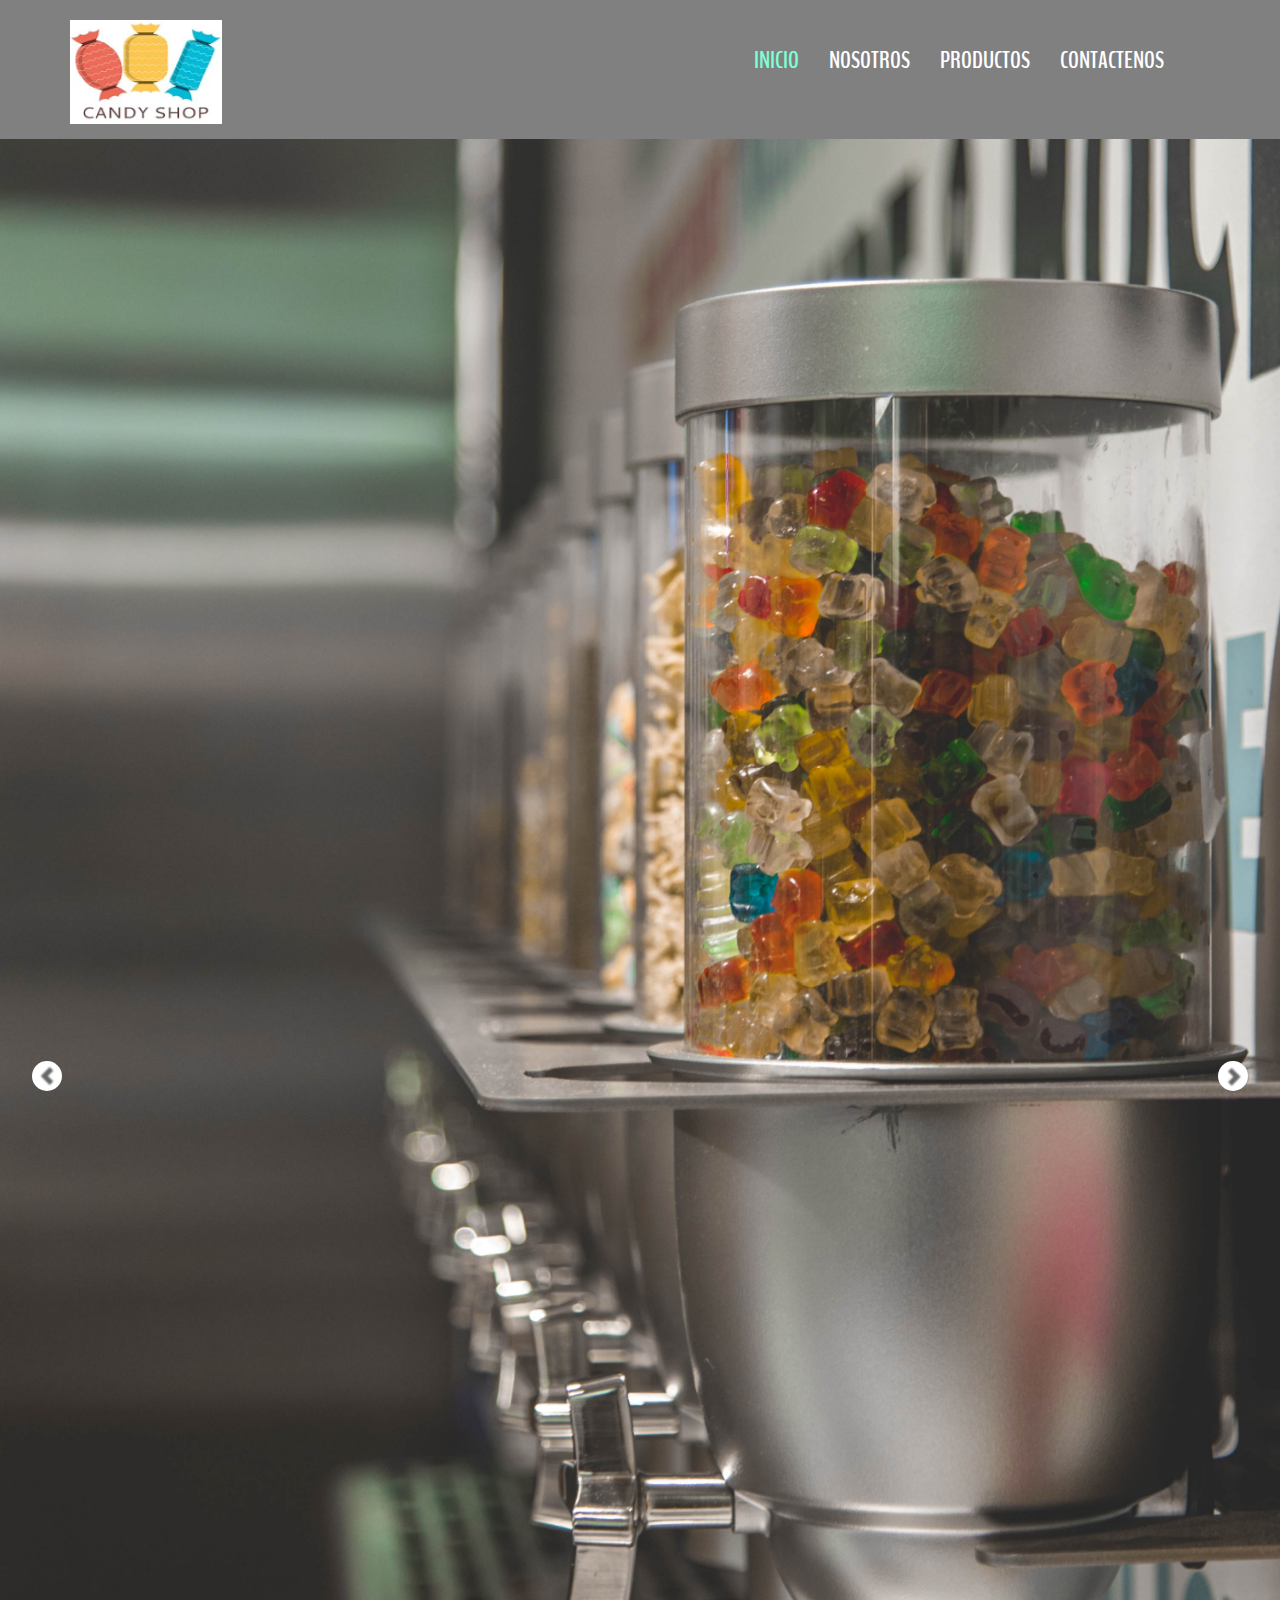
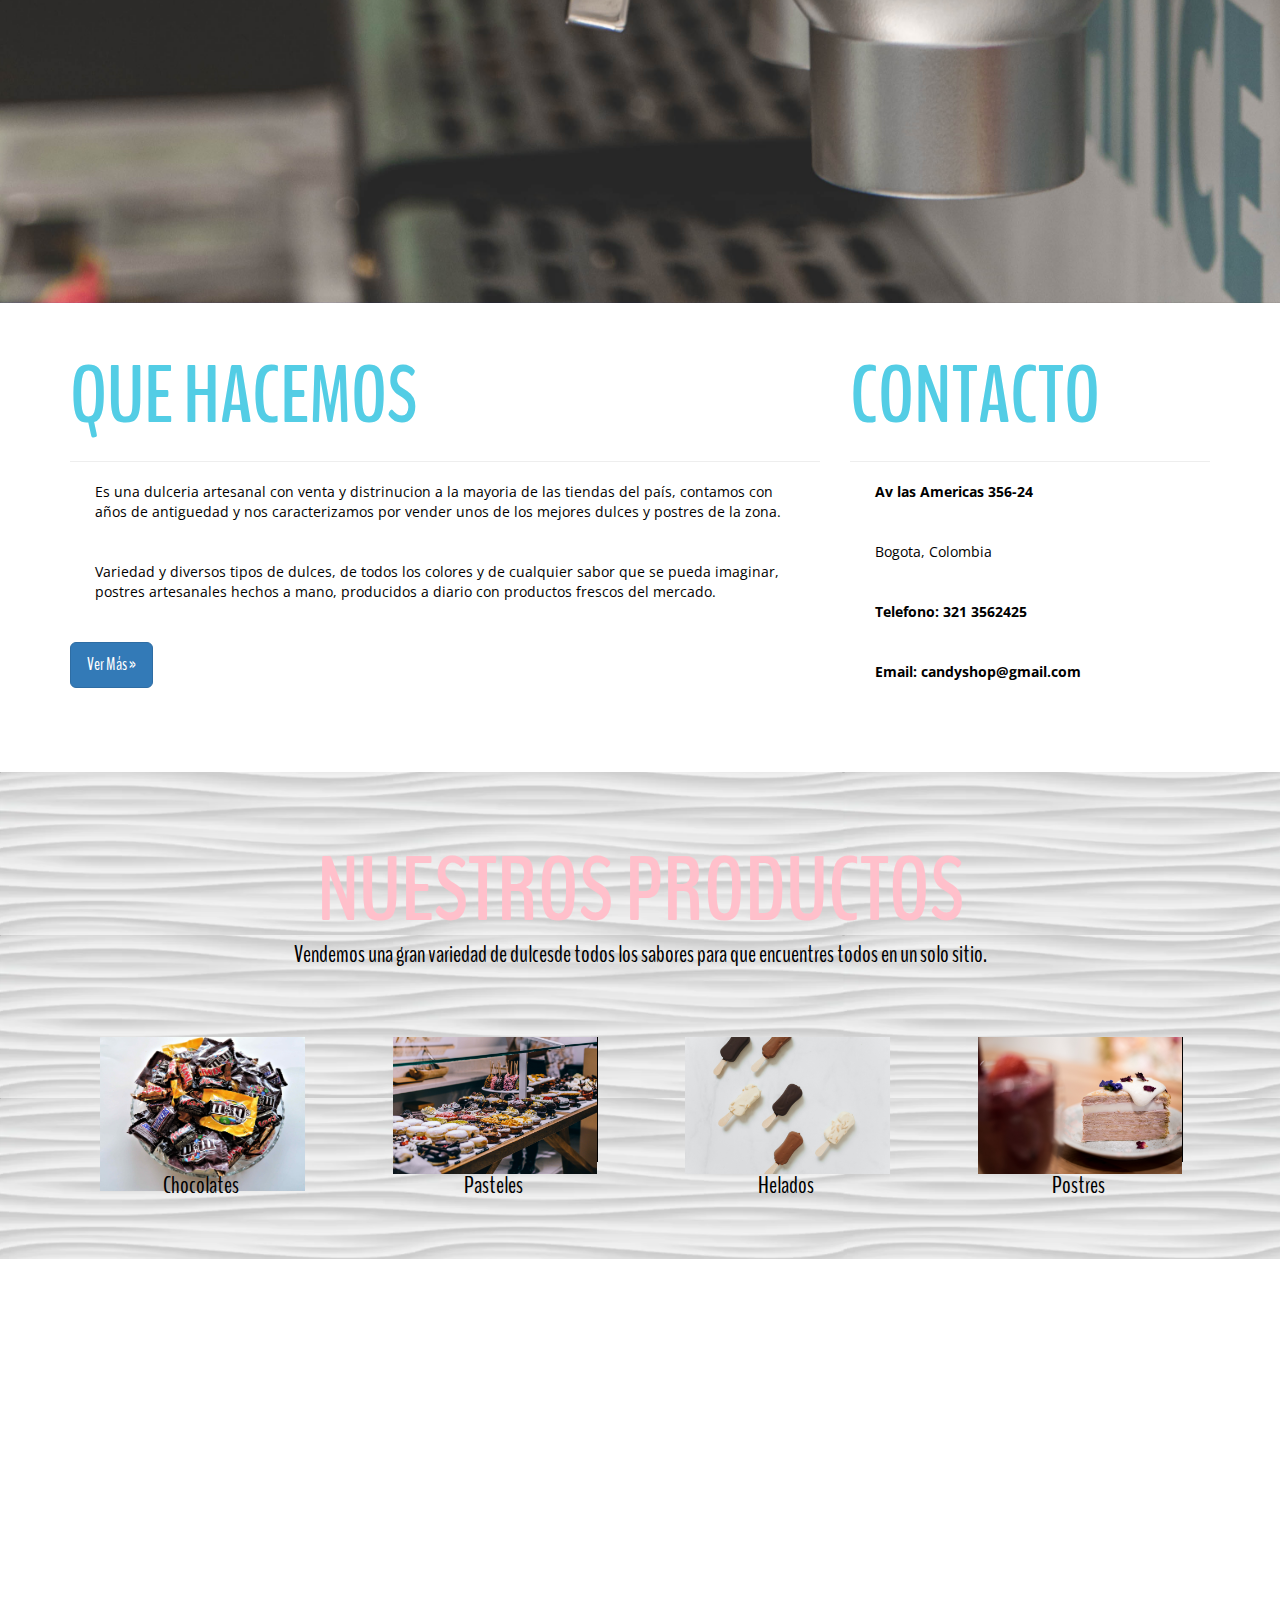
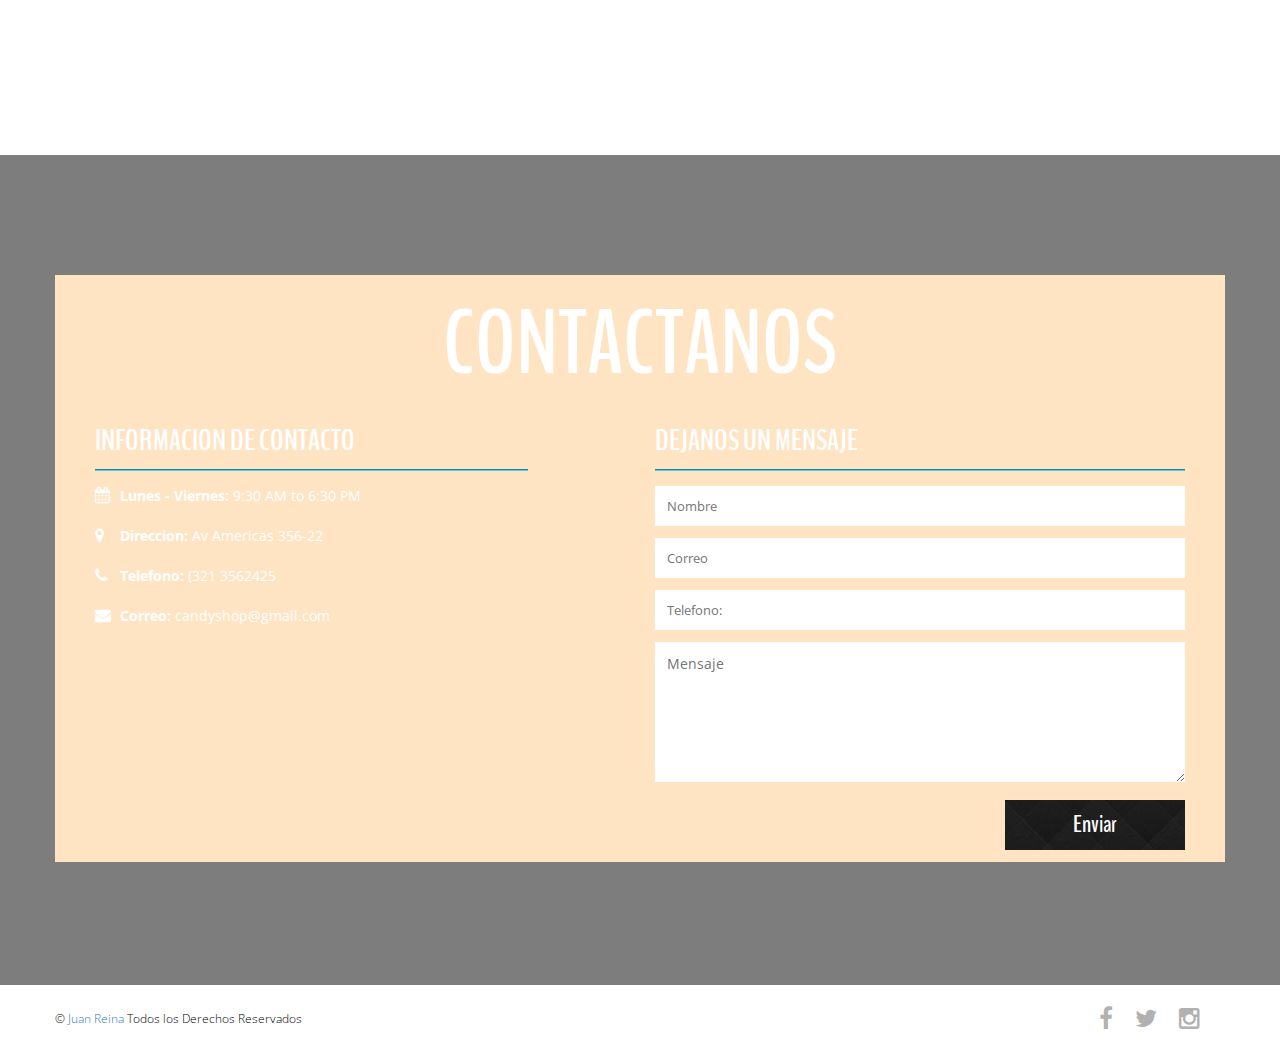
<file: index.html>
<!DOCTYPE html>
<html lang="en">
<head>
	<meta charset="UTF-8">
	<title>Candy Shop</title>
	<link rel="stylesheet" href="css/font-awesome.min.css">
	<link rel="stylesheet" href="css/bootstrap.min.css">
	<link rel="stylesheet" href="css/style.css">
	<link href='http://fonts.googleapis.com/css?family=Open+Sans:600italic,400,800,700,300' rel='stylesheet' type='text/css'>
	<link href='http://fonts.googleapis.com/css?family=BenchNine:300,400,700' rel='stylesheet' type='text/css'>
</head>
<body>
	
	<header class="top-header">
		<div class="container">
			<div class="row">
				<div class="col-xs-5 header-logo">
					<br>
					<a href="index.html"><img src="img/logo nuevo.png" alt="" class="img-responsive logo"></a>
				</div>

				<div class="col-md-7">
					<nav class="navbar navbar-default">
					  <div class="container-fluid nav-bar">
					   
					    <div class="navbar-header">
					      <button type="button" class="navbar-toggle collapsed" data-toggle="collapse" data-target="#bs-example-navbar-collapse-1">
					        <span class="sr-only">Toggle navigation</span>
					        <span class="icon-bar"></span>
					        <span class="icon-bar"></span>
					        <span class="icon-bar"></span>
					      </button>
					    </div>

					    
					    <div class="collapse navbar-collapse" id="bs-example-navbar-collapse-1">
					      
					      <ul class="nav navbar-nav navbar-right">
					        <li><a class="menu active" href="#home" >INICIO</a></li>
					        <li><a class="menu" href="nosotros.html">NOSOTROS</a></li>
					        <li><a class="menu" href="productos.html">PRODUCTOS </a></li>
					        <li><a class="menu" href="contacto.html"> CONTACTENOS</a></li>
					      </ul>
					    </div>
					  </div>
					</nav>
				</div>
			</div>
		</div>
	</header> 

	<section class="slider" id="home">
		<div class="container-fluid">
			<div class="row">

			    <div id="carouselHacked" class="carousel slide carousel-fade" data-ride="carousel">
					<div class="header-backup"></div>
			        <!-- Wrapper for slides -->
			        <div class="carousel-inner" role="listbox">
			            <div class="item active">
			            	<img src="img/dulceria 1.jpg" alt="">
			                <div class="carousel-caption">
			                </div>
			            </div>
			            <div class="item">
			            	<img src="img/dulceria 2.jpg" alt="">
			                <div class="carousel-caption">
			                </div>
			            </div>
			          
			        <a class="left carousel-control" href="#carouselHacked" role="button" data-slide="prev">
			            <span class="glyphicon glyphicon-chevron-left" aria-hidden="true"></span>
			            <span class="sr-only">Previous</span>
			        </a>
			        <a class="right carousel-control" href="#carouselHacked" role="button" data-slide="next">
			            <span class="glyphicon glyphicon-chevron-right" aria-hidden="true"></span>
			            <span class="sr-only">Next</span>
			        </a>
			    </div>

			</div>
		</div>
	</section>

<section class="about">
 	<div class="container">
		<div class="row">
	      	<div class="col-md-8">
		        <h1>QUE HACEMOS</h1>
		        <hr>
		        <p>Es una dulceria artesanal con venta y distrinucion a la mayoria de las tiendas del país, contamos con años de antiguedad y nos caracterizamos por vender unos de los mejores dulces y postres de la zona.</p>
		        <p>Variedad y diversos tipos de dulces, de todos los colores y de cualquier sabor que se pueda imaginar, postres artesanales hechos a mano, producidos a diario con productos frescos del mercado.</p>
		        <a class="btn btn-primary btn-lg" href="#">Ver Más &raquo;</a>
	      	</div>
	      	<div class="col-md-4">
		        <h1>CONTACTO</h1>
		        <hr>
		        <address>
		          <p><strong>Av las Americas 356-24</strong></p>		          
		          <p>Bogota, Colombia</p>
		          <p><strong>Telefono: 321 3562425</strong></p>
		          <p><strong>Email: candyshop@gmail.com</strong></p>
	        	</address>
	      	</div>
    	</div>
 	</div>
 </section>

		

<section class="service text-center">
	<div class="container">
		<div class="row">
			<h2>Nuestros Productos</h2>
			<h4>Vendemos una gran variedad de dulcesde todos los sabores para que encuentres todos en un solo sitio.</h4>

			<div class="col-md-3 col-sm-6">
				<div class="single-service">
					<div class="single-service-img">
						<div class="service-img">
							<img class="img-responsive" src="img/dulces 1.jpg" alt="">
						</div>
					</div>
					<h3>Chocolates</h3>
				</div>
			</div>

			<div class="col-md-3 col-sm-6">
				<div class="single-service">
					<div class="single-service-img">
						<div class="service-img">
							<img class="img-responsive" src="img/dulces 2.jpg" alt="">
						</div>
					</div>
					<h3>Pasteles</h3>
				</div>
			</div>

			<div class="col-md-3 col-sm-6">
				<div class="single-service">
					<div class="single-service-img">
						<div class="service-img">
							<img class="img-responsive" src="img/dulces 3.jpg" alt="">
						</div>
					</div>
					<h3>Helados</h3>
				</div>
			</div>

			<div class="col-md-3 col-sm-6">
				<div class="single-service">
					<div class="single-service-img">
						<div class="service-img">
							<img class="img-responsive" src="img/dulces 4.jpg" alt="">
						</div>
					</div>
					<h3>Postres</h3>
				</div>
			</div>
		</div>
	</div>
</section>

<section class="sec_video">	
		<div class="container">
			<div class="row">
	      		<div class="col-md-12">
					<iframe class="embed-responsive-item" width="600" height="350" src="https://www.youtube.com/embed/pnPjCbrEcoA" title="YouTube video player" frameborder="0" allow="accelerometer; autoplay; clipboard-write; encrypted-media; gyroscope; picture-in-picture" allowfullscreen></iframe>
					</div>
	            
	            </div>
	         
      		</div>
     	</div>
</section>



<section class="api-map" id="contact">
	<div class="container-fluid">
		<div class="row">
			<div class="col-md-12 map" id="map"></div>
		</div>
	</div>
</section>

<section class="contact">
	<div class="container">
		<div class="row">
				<div class="contact-caption clearfix">
					<div class="contact-heading text-center">
						<h2>Contactanos</h2>
					</div>

					<div class="col-md-5 contact-info text-left">
						<h3>Informacion de Contacto</h3>
						<div class="info-detail">
							<ul><li><i class="fa fa-calendar"></i><span>Lunes - Viernes:</span> 9:30 AM to 6:30 PM</li></ul>
							<ul><li><i class="fa fa-map-marker"></i><span>Direccion:</span> Av Americas 356-22</li></ul>
							<ul><li><i class="fa fa-phone"></i><span>Telefono:</span> (321 3562425</li></ul>
							<ul><li><i class="fa fa-envelope"></i><span>Correo:</span> candyshop@gmail.com</li></ul>
						</div>
					</div>


					<div class="col-md-6 col-md-offset-1 contact-form">
						<h3>Dejanos un Mensaje</h3>

						<form class="form">
							<input class="name" type="text" placeholder="Nombre">
							<input class="email" type="email" placeholder="Correo">
							<input class="phone" type="text" placeholder="Telefono:">
							<textarea class="message" name="message" id="message" cols="30" rows="10" placeholder="Mensaje"></textarea>
							<input class="submit-btn" type="submit" value="Enviar">
						</form>
					</div>

				</div>
		</div>
	</div>
</section>



<footer class="footer clearfix">
	<div class="container">
		<div class="row">
			<div class="col-xs-6 footer-para">
				<p>&copy; <a href="https://www.mipagina.com">Juan Reina</a> Todos los Derechos Reservados</p>
			</div>

			<div class="col-xs-6 text-right">
				<a href=""><i class="fa fa-facebook"></i></a>
				<a href=""><i class="fa fa-twitter"></i></a>
				<a href=""><i class="fa fa-instagram"></i></a>
			</div>
		</div>
	</div>
</footer>


	<script src="js/jquery-2.1.1.js"></script>
	<script src="http://maps.google.com/maps/api/js?sensor=true"></script>
	<script src="js/gmaps.js"></script>
	<script src="js/smoothscroll.js"></script>
	<script src="js/bootstrap.min.js"></script>
	<script src="js/custom.js"></script>
	
</body>
</html>
</file>
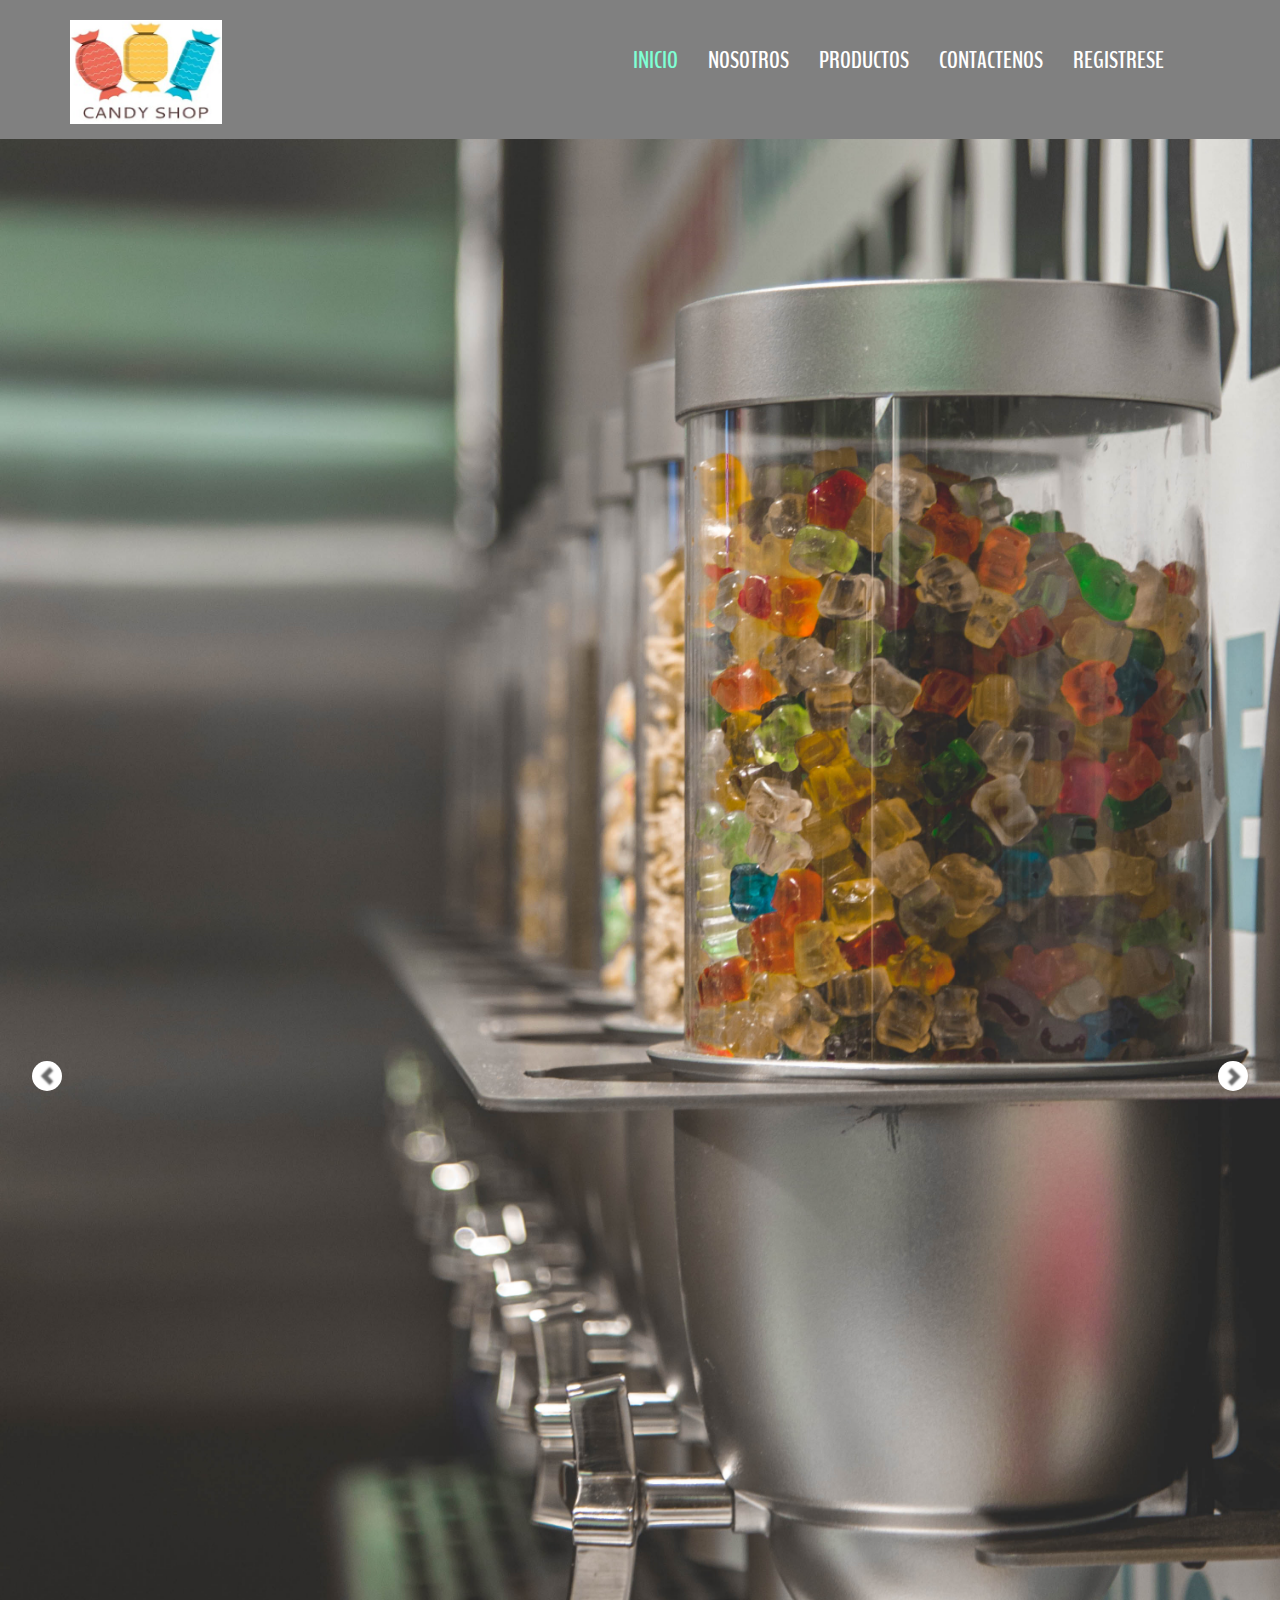
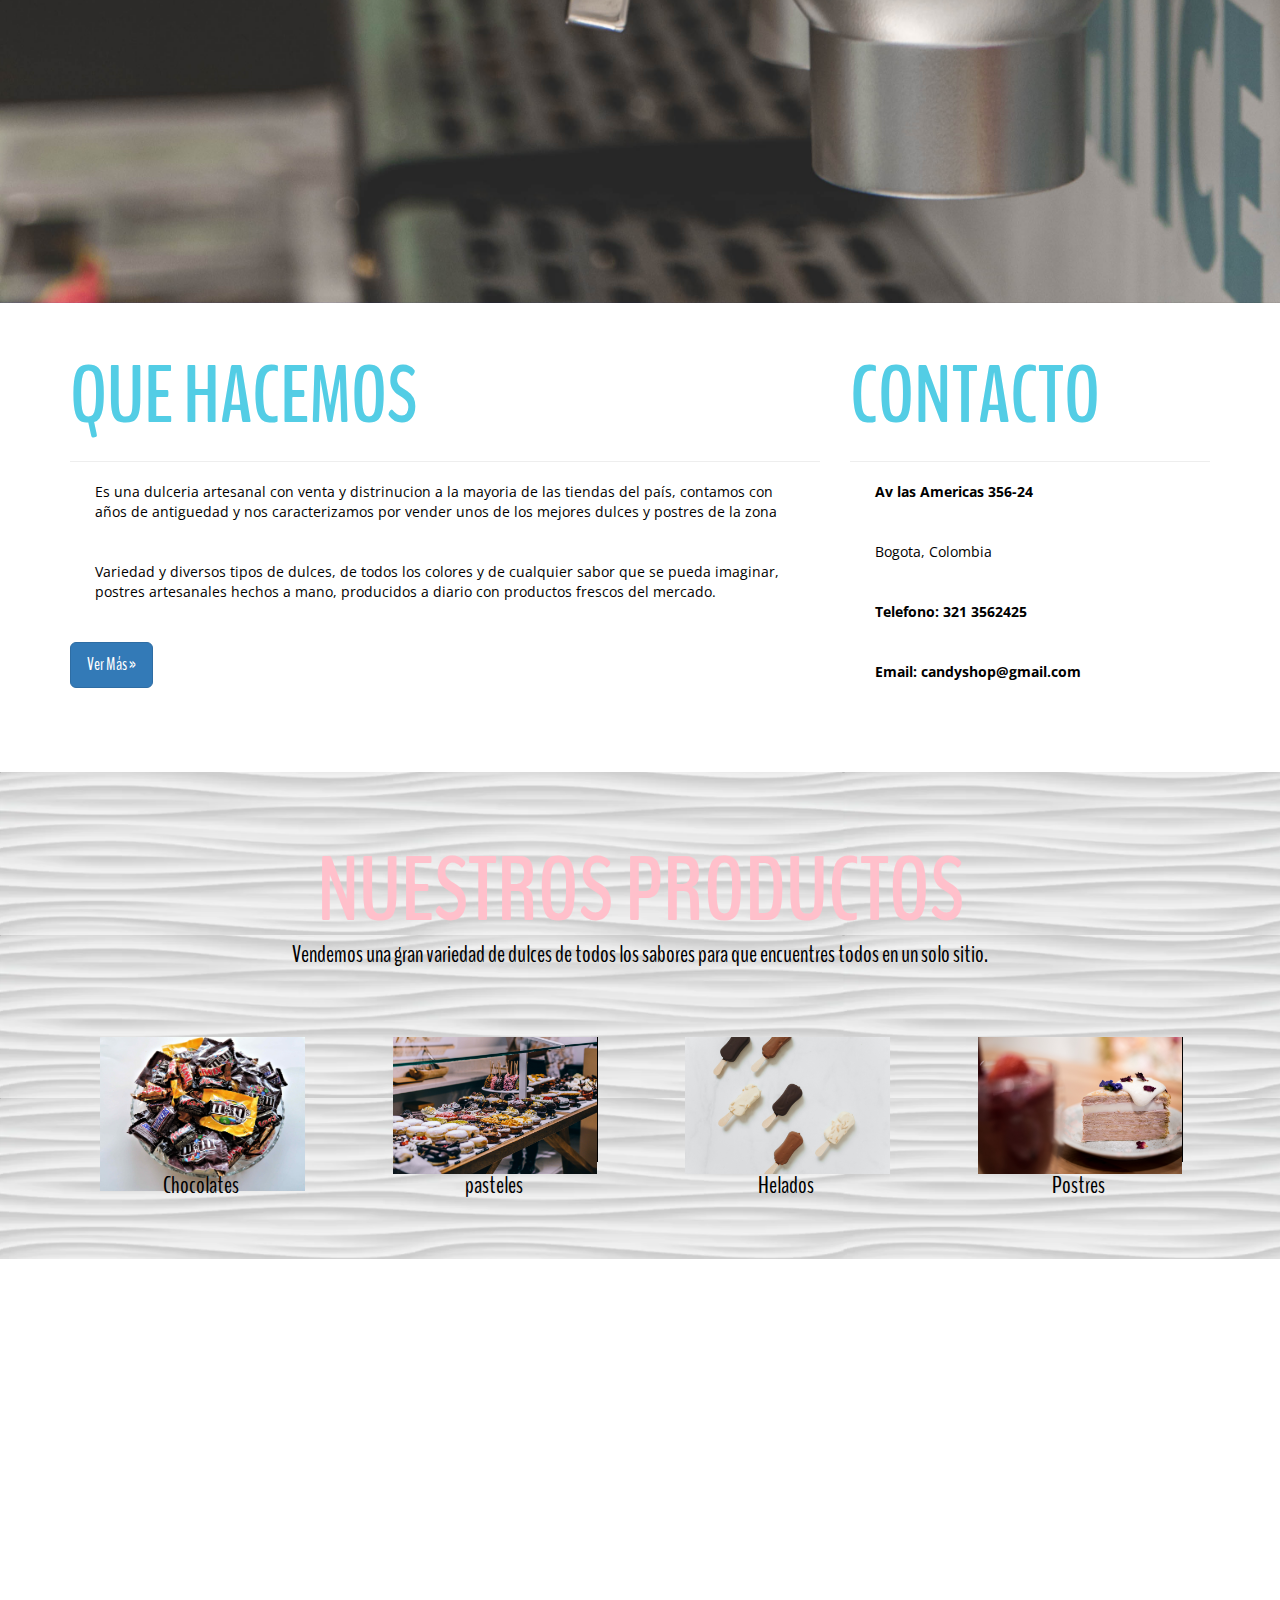
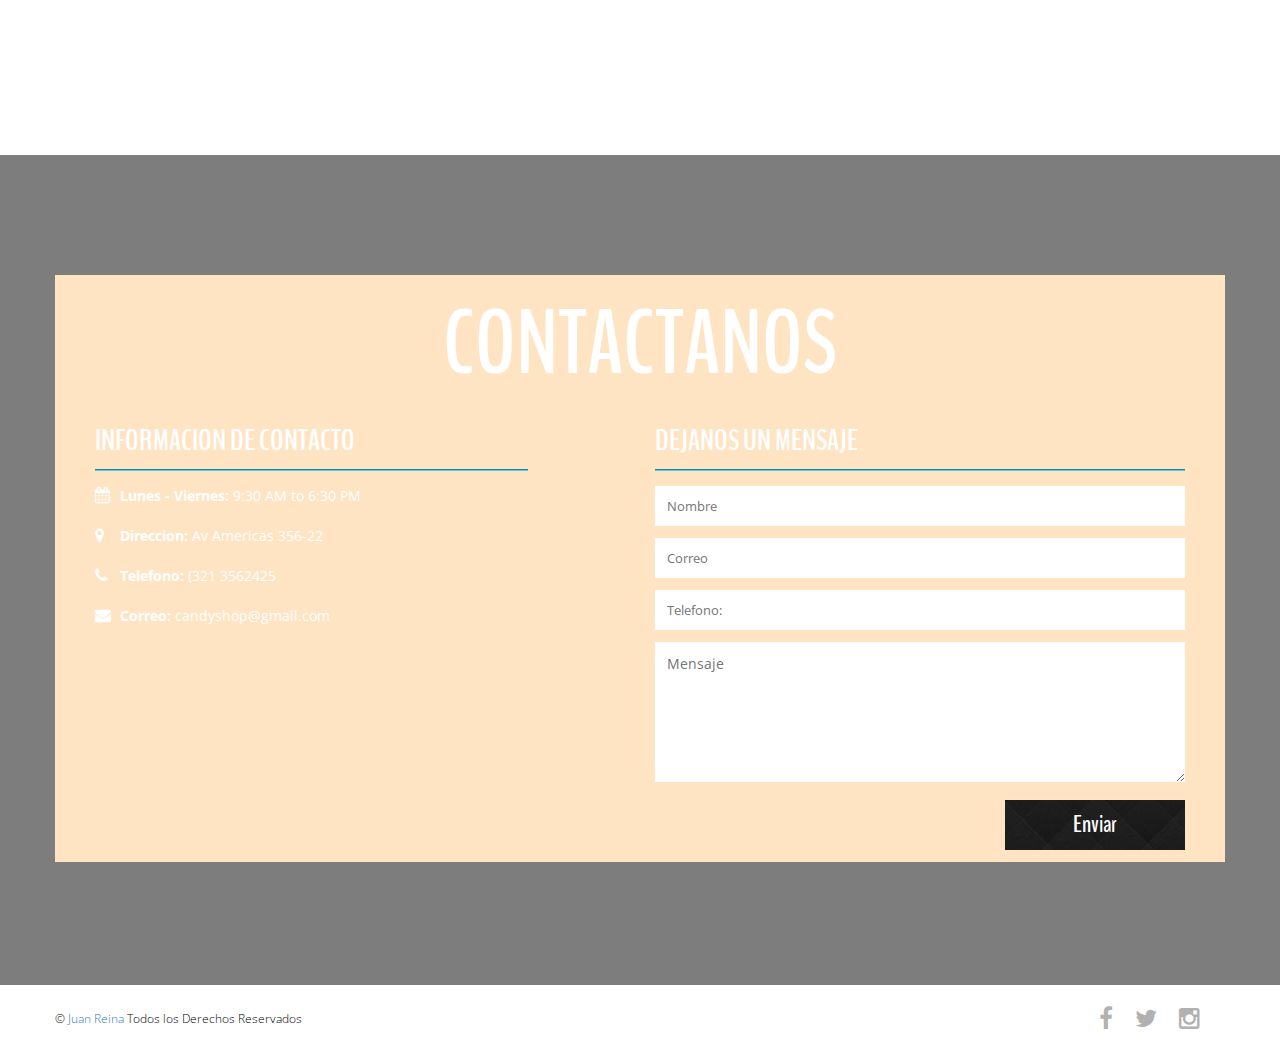
<file: Candy Shop.html>
<!DOCTYPE html>

<html lang="en">

<head>

<meta charset="UTF-8">

<title>Candy Shop</title>

<link rel="stylesheet" href="css/font-awesome.min.css">

<link rel="stylesheet" href="css/bootstrap.min.css">

<link rel="stylesheet" href="css/style.css">

<link href='http://fonts.googleapis.com/css?family=Open+Sans:600italic,400,800,700,300' rel='stylesheet' type='text/css'>

<link href='http://fonts.googleapis.com/css?family=BenchNine:300,400,700' rel='stylesheet' type='text/css'>

</head>

<body>
    <header class="top-header">

        <div class="container">
        
        <div class="row">
        
        <div class="col-xs-5 header-logo">
        
        <br>
        
        <a href="index.html"><img src="img/logo nuevo.png" alt="" class="img-responsive logo"></a>
        
        </div>
        <div class="col-md-7">

            <nav class="navbar navbar-default">
            
            <div class="container-fluid nav-bar">
            
            <div class="navbar-header">
            
            <button type="button" class="navbar-toggle collapsed" data-toggle="collapse" data-target="#bs-example-navbar-collapse-1">
            
            <span class="sr-only">Toggle navigation</span>
            
            <span class="icon-bar"></span>
            
            <span class="icon-bar"></span>
            
            <span class="icon-bar"></span>
            
            </button>
            
            </div>
            
            <div class="collapse navbar-collapse" id="bs-example-navbar-collapse-1">
            
            <ul class="nav navbar-nav navbar-right">
            
            <li><a class="menu active" href="#home" >INICIO</a></li>
            
            <li><a class="menu" href="nosotros.html">NOSOTROS</a></li>
            
            <li><a class="menu" href="productos.html">PRODUCTOS </a></li>
            
            <li><a class="menu" href="contacto.html"> CONTACTENOS</a></li>

            <li><a class="menu" href="registrese.html"> REGISTRESE</a></li>
            
            </ul>
            
            </div>
            
            </div>
            
            </nav>
            
            </div>
            
            </div>
            
            </div>
            
            </header>
            <section class="slider" id="home">

                <div class="container-fluid">
                
                <div class="row">
                
                <!—Bootstrap define carrusel de imágenes - ->
                
                <div id="carouselHacked" class="carousel slide carousel-fade" data-ride="carousel">
                
                <div class="header-backup"></div>
                
                <div class="carousel-inner" role="listbox">
                
                <div class="item active">
                
                <img src="img/dulceria 1.jpg" alt="">
                
                <div class="carousel-caption">
                
                </div>
                
                </div>
                
                <div class="item">
                
                <img src="img/dulceria 2.jpg" alt="">
                
                <div class="carousel-caption">
                
                </div>
                
                </div>
                
                <a class="left carousel-control" href="#carouselHacked" role="button" data-slide="prev">
                
                <span class="glyphicon glyphicon-chevron-left" aria-hidden="true"></span>
                
                <span class="sr-only">Previous</span>
                
                </a>
                
                <a class="right carousel-control" href="#carouselHacked" role="button" data-slide="next">
                
                <span class="glyphicon glyphicon-chevron-right" aria-hidden="true"></span>
                
                <span class="sr-only">Next</span>
                
                </a>
                
                </div>
                
                </div>
                
                </div>
                
                </section>
                <section class="about">

                    <div class="container">
                    
                    <div class="row">
                    
                    <div class="col-md-8">
                    
                    <h1>QUE HACEMOS</h1>
                    
                    <hr>
                    
                    <p>Es una dulceria artesanal con venta y distrinucion a la mayoria de las tiendas del país, contamos con años de antiguedad y nos caracterizamos por vender unos de los mejores dulces y postres de la zona</p>
                    
                    <p>Variedad y diversos tipos de dulces, de todos los colores y de cualquier sabor que se pueda imaginar, postres artesanales hechos a mano, producidos a diario con productos frescos del mercado.</p>
                    
                    <a class="btn btn-primary btn-lg" href="#">Ver Más &raquo;</a>
                    
                    </div>
                    
                    <div class="col-md-4">
                    
                    <h1>CONTACTO</h1>
                    
                    <hr>
                    
                    <address>
                    
                    <p><strong>Av las Americas 356-24</strong></p>
                    
                    <p>Bogota, Colombia</p>
                    
                    <p><strong>Telefono: 321 3562425</strong></p>
                    
                    <p><strong>Email: candyshop@gmail.com</strong></p>
                    
                    </address>
                    
                    </div>
                    
                    </div>
                    
                    </div>
                    
                    </section>
                    <section class="service text-center">

                        <div class="container">
                        
                        <div class="row">
                        
                        <h2>Nuestros Productos</h2>
                        
                        <h4>Vendemos una gran variedad de dulces de todos los sabores para que encuentres todos en un solo sitio.</h4>
                        
                        <div class="col-md-3 col-sm-6">
                        
                        <div class="single-service">
                        
                        <div class="single-service-img">
                        
                        <div class="service-img">
                        
                        <!—Bootstrap define Diseño web responsive a imagen - ->
                        
                        <img class="img-responsive" src="img/dulces 1.jpg" alt="">
                        
                        </div>
                        
                        </div>
                        
                        <h3>Chocolates</h3>
                        
                        </div>
                        
                        </div>
                        
                        <div class="col-md-3 col-sm-6">
                        
                        <div class="single-service">
                        
                        <div class="single-service-img">
                        
                        <div class="service-img">
                        
                        <img class="img-responsive" src="img/dulces 2.jpg" alt="">
                        
                        </div>
                        
                        </div>
                        
                        <h3>pasteles</h3>
                        
                        </div>
                        
                        </div>
                        
                        <div class="col-md-3 col-sm-6">
                        
                        <div class="single-service">
                        
                        <div class="single-service-img">
                        
                        <div class="service-img">
                        
                        <img class="img-responsive" src="img/dulces 3.jpg" alt="">
                        
                        </div>
                        
                        </div>
                        
                        <h3>Helados</h3>
                        
                        </div>
                        
                        </div>
                        
                        <div class="col-md-3 col-sm-6">
                        
                        <div class="single-service">
                        
                        <div class="single-service-img">
                        
                        <div class="service-img">
                        
                        <img class="img-responsive" src="img/dulces 4.jpg" alt="">
                        
                        </div>
                        
                        </div>
                        
                        <h3>Postres</h3>
                        
                        </div>
                        
                        </div>
                        
                        </div>
                        
                        </div>
                        
                        </section>
                        <section class="sec_video">

                            <div class="container">
                            
                            <div class="row">
                            
                            <div class="col-md-12">
                            
                            <iframe class="embed-responsive-item" width="600" height="350" src="https://www.youtube.com/embed/pnPjCbrEcoA" title="YouTube video player" frameborder="0" allow="accelerometer; autoplay; clipboard-write; encrypted-media; gyroscope; picture-in-picture" allowfullscreen></iframe>
                            
                            </div>
                            
                            </div>
                            
                            </div>
                            
                            </div>
                            
                            </section>
                            <section class="api-map" id="contact">

                                <div class="container-fluid">
                                
                                <div class="row">
                                
                                <div class="col-md-12 map" id="map"></div>
                                
                                </div>
                                
                                </div>
                                
                                </section>
                                <section class="contact">

                                    <div class="container">
                                    
                                    <div class="row">
                                    
                                    <div class="contact-caption clearfix">
                                    
                                    <div class="contact-heading text-center">
                                    
                                    <h2>Contactanos</h2>
                                    
                                    </div>
                                    
                                    <div class="col-md-5 contact-info text-left">
                                    
                                    <h3>Informacion de Contacto</h3>
                                    
                                    <div class="info-detail">
                                    
                                    <ul><li><i class="fa fa-calendar"></i><span>Lunes - Viernes:</span> 9:30 AM to 6:30 PM</li></ul>
                                    
                                    <ul><li><i class="fa fa-map-marker"></i><span>Direccion:</span> Av Americas 356-22</li></ul>
                                    
                                    <ul><li><i class="fa fa-phone"></i><span>Telefono:</span> (321 3562425</li></ul>
                                    
                                    <ul><li><i class="fa fa-envelope"></i><span>Correo:</span> candyshop@gmail.com</li></ul>
                                    
                                    </div>
                                    
                                    </div>
                                    <div class="col-md-6 col-md-offset-1 contact-form">

                                        <h3>Dejanos un Mensaje</h3>
                                        
                                        <form class="form">
                                        
                                        <input class="name" type="text" placeholder="Nombre">
                                        
                                        <input class="email" type="email" placeholder="Correo">
                                        
                                        <input class="phone" type="text" placeholder="Telefono:">
                                        
                                        <textarea class="message" name="message" id="message" cols="30" rows="10" placeholder="Mensaje"></textarea>
                                        
                                        <input class="submit-btn" type="submit" value="Enviar">
                                        
                                        </form>
                                        
                                        </div>
                                        
                                        </div>
                                        
                                        </div>
                                        
                                        </div>
                                        
                                        </section>
                                        <!—Bootstrap para borrar fácilmente el contenido flotante dentro de un contenedor agregando una utilidad clearfix.- - >

<footer class="footer clearfix">

<div class="container">

<div class="row">

<div class="col-xs-6 footer-para">

<p>&copy; <a href="https://www.mipagina.com">Juan Reina</a> Todos los Derechos Reservados</p>

</div>

<div class="col-xs-6 text-right">

<a href=""><i class="fa fa-facebook"></i></a>

<a href=""><i class="fa fa-twitter"></i></a>

<a href=""><i class="fa fa-instagram"></i></a>

</div>

</div>

</div>

</footer>

</body>

</html>
</file>
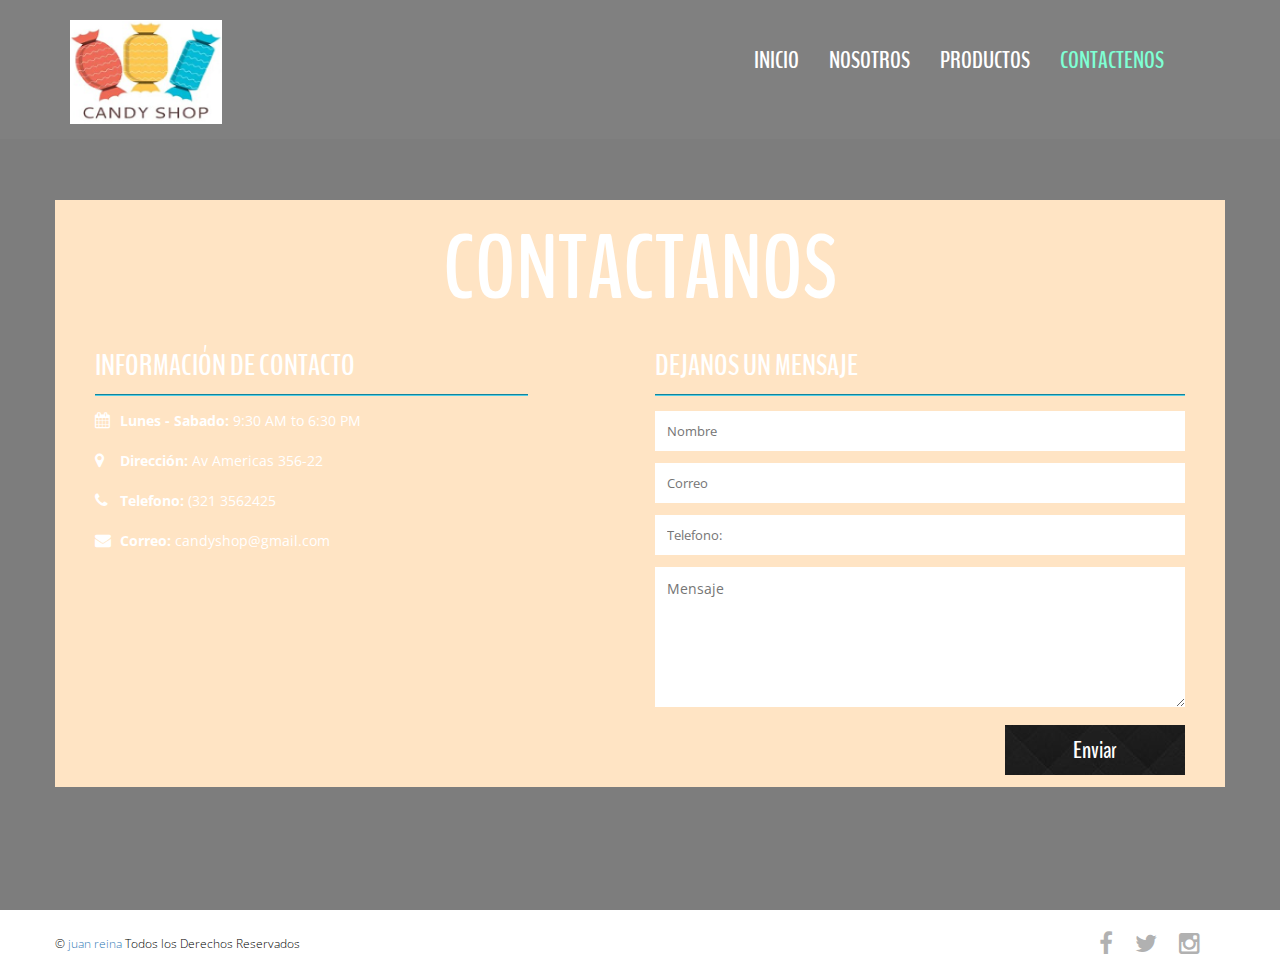
<file: contacto.html>
<!DOCTYPE html>
<html lang="en">
<head>
	<meta charset="UTF-8">
	<title>Candy Shop</title>
	<link rel="stylesheet" href="css/font-awesome.min.css">
	<link rel="stylesheet" href="css/bootstrap.min.css">
	<link rel="stylesheet" href="css/style.css">
	<link href='http://fonts.googleapis.com/css?family=Open+Sans:600italic,400,800,700,300' rel='stylesheet' type='text/css'>
	<link href='http://fonts.googleapis.com/css?family=BenchNine:300,400,700' rel='stylesheet' type='text/css'>
</head>
<body>
<header class="top-header">
<div class="container">
<div class="row">
<div class="col-xs-5 header-logo">
<br>
<a href="index.html"><img src="img/logo nuevo.png" alt="" class="img-responsive logo"></a>
</div>
<div class="col-md-7">
<nav class="navbar navbar-default">
  <div class="container-fluid nav-bar">
					   
<div class="navbar-header">
 <button type="button" class="navbar-toggle collapsed" data-toggle="collapse" data-target="#bs-example-navbar-collapse-1">
<span class="sr-only">Toggle navigation</span>
<span class="icon-bar"></span>
<span class="icon-bar"></span>
<span class="icon-bar"></span>
 </button>
</div>
 <div class="collapse navbar-collapse" id="bs-example-navbar-collapse-1">
 <ul class="nav navbar-nav navbar-right">
  <li><a class="menu" href="index.html" >INICIO</a></li>
<li><a class="menu" href="nosotros.html">NOSOTROS</a></li>
<li><a class="menu" href="productos.html">PRODUCTOS </a></li>
<li><a class="menu active" href="contacto.html"> CONTACTENOS</a></li>
</ul></div></div></nav></div></div></div>
</header> 
<section class="api-map">
<div class="container-fluid">
<div class="row">
<div class="col-md-12 map" id="map"></div>
</div></div>
</section>
<section class="contact">
<div class="container">
<div class="row">
<div class="contact-caption clearfix">
<div class="contact-heading text-center">
<h2>Contactanos</h2>
</div>
<div class="col-md-5 contact-info text-left">
<h3>Información de Contacto</h3>
<div class="info-detail">
<ul><li><i class="fa fa-calendar"></i><span>Lunes - Sabado:</span> 9:30 AM to 6:30 PM</li></ul>
<ul><li><i class="fa fa-map-marker"></i><span>Dirección:</span> Av Americas 356-22</li></ul>
<ul><li><i class="fa fa-phone"></i><span>Telefono:</span> (321 3562425</li></ul>
<ul><li><i class="fa fa-envelope"></i><span>Correo:</span> candyshop@gmail.com</li></ul></div></div>
<div class="col-md-6 col-md-offset-1 contact-form">
<h3>Dejanos un Mensaje</h3>
<form class="form">
<input class="name" type="text" placeholder="Nombre">
<input class="email" type="email" placeholder="Correo">
<input class="phone" type="text" placeholder="Telefono:">
<textarea class="message" name="message" id="message" cols="30" rows="10" placeholder="Mensaje"></textarea>
<input class="submit-btn" type="submit" value="Enviar">
</form></div></div></div></div>
</section>
<footer class="footer clearfix">
<div class="container">
<div class="row">
<div class="col-xs-6 footer-para">
<p>&copy; <a href="https://www.mipagina.com">juan reina</a> Todos los Derechos Reservados</p>
</div>
<div class="col-xs-6 text-right">
<a href=""><i class="fa fa-facebook"></i></a>
<a href=""><i class="fa fa-twitter"></i></a>
<a href=""><i class="fa fa-instagram"></i></a></div></div></div></footer>
<script src="js/jquery-2.1.1.js"></script>
	<script src="http://maps.google.com/maps/api/js?sensor=true"></script>
	<script src="js/gmaps.js"></script>
	<script src="js/smoothscroll.js"></script>
	<script src="js/bootstrap.min.js"></script>
	<script src="js/custom.js"></script>
	
</body>
</html>
</file>
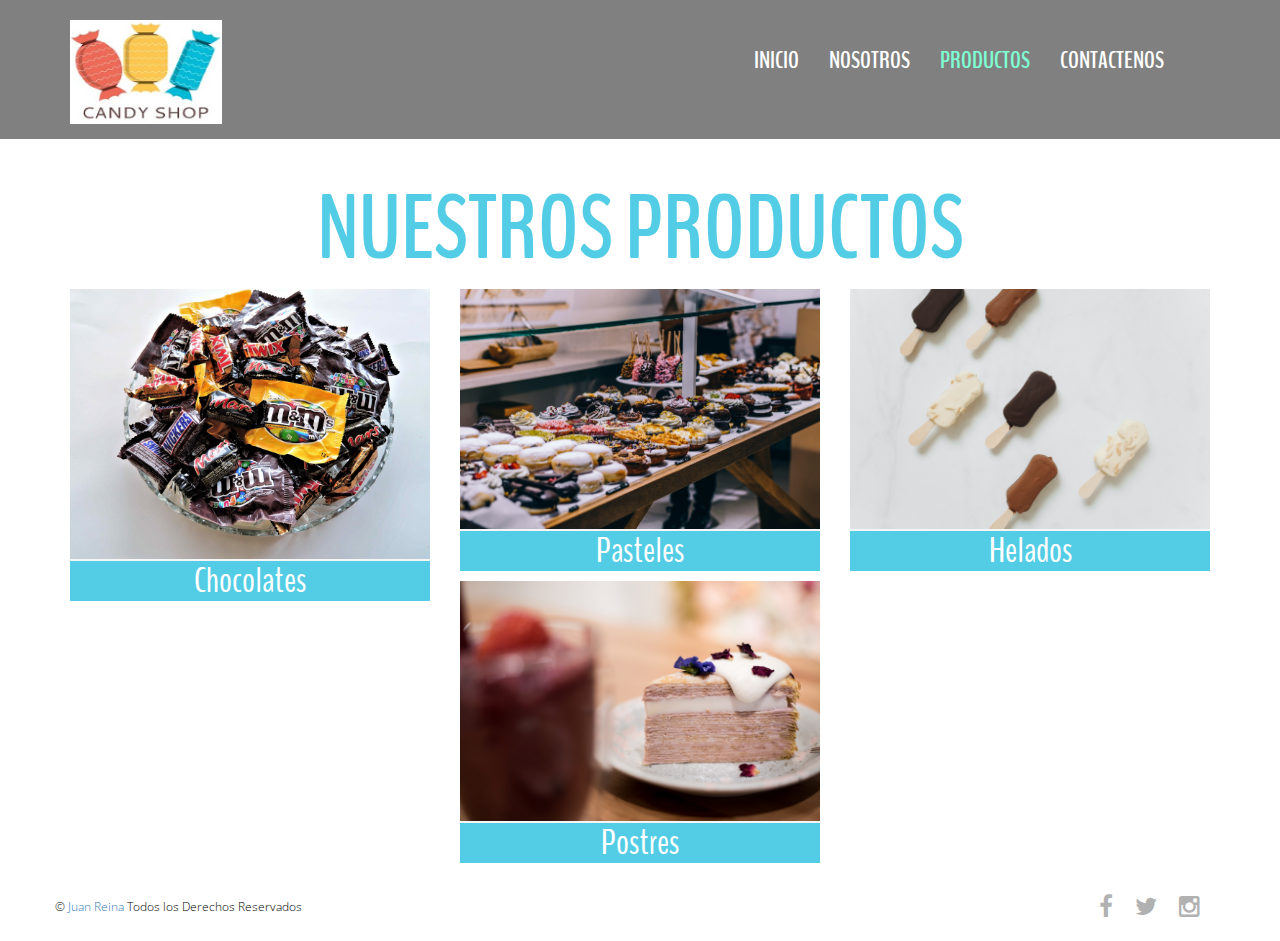
<file: productos.html>
<!DOCTYPE html>
<html lang="en">
<head>
	<meta charset="UTF-8">
	<title>Candy Shop</title>
	<link rel="stylesheet" href="css/font-awesome.min.css">
	<link rel="stylesheet" href="css/bootstrap.min.css">
	<link rel="stylesheet" href="css/style.css">
	<link href='http://fonts.googleapis.com/css?family=Open+Sans:600italic,400,800,700,300' rel='stylesheet' type='text/css'>
	<link href='http://fonts.googleapis.com/css?family=BenchNine:300,400,700' rel='stylesheet' type='text/css'>
</head>
<body>
	
	<header class="top-header">
		<div class="container">
			<div class="row">
				<div class="col-xs-5 header-logo">
					<br>
					<a href="index.html"><img src="img/logo nuevo.png" alt="" class="img-responsive logo"></a>
				</div>

				<div class="col-md-7">
					<nav class="navbar navbar-default">
					  <div class="container-fluid nav-bar">
					   
					    <div class="navbar-header">
					      <button type="button" class="navbar-toggle collapsed" data-toggle="collapse" data-target="#bs-example-navbar-collapse-1">
					        <span class="sr-only">Toggle navigation</span>
					        <span class="icon-bar"></span>
					        <span class="icon-bar"></span>
					        <span class="icon-bar"></span>
					      </button>
					    </div>

					    
					    <div class="collapse navbar-collapse" id="bs-example-navbar-collapse-1">
					      
					      <ul class="nav navbar-nav navbar-right">
					        <li><a class="menu" href="index.html" >INICIO</a></li>
					        <li><a class="menu" href="nosotros.html">NOSOTROS</a></li>
					        <li><a class="menu active" href="productos.html">PRODUCTOS </a></li>
					        <li><a class="menu" href="contacto.html"> CONTACTENOS</a></li>
					      </ul>
					    </div>
					  </div>
					</nav>
				</div>
			</div>
		</div>
	</header> 

<section class="about text-center">
	<div class="container">
		<div class="row">
			<h2>Nuestros Productos</h2>
			

			<div class="col-md-4 col-sm-6">
				<div class="single-about-detail clearfix">
					<div class="about-img">
						<img src="img/dulces 1.jpg" alt="">
					</div>

					<div class="about-details">

						<h3>Chocolates</h3>

					</div>
				</div>
			</div>

			<div class="col-md-4 col-sm-6">
				<div class="single-about-detail">
					<div class="about-img">
						<img class="img-responsive" src="img/dulces 2.jpg" alt="">
					</div>

					<div class="about-details">


						<h3>Pasteles</h3>

					</div>
				</div>
			</div>


			<div class="col-md-4 col-sm-6">
				<div class="single-about-detail">
					<div class="about-img">
						<img class="img-responsive" src="img/dulces 3.jpg" alt="">
					</div>

					<div class="about-details">

						<h3>Helados</h3>

					</div>
				</div>
			</div>


			<div class="col-md-4 col-sm-6">
				<div class="single-about-detail clearfix">
					<div class="about-img">
						<img src="img/dulces 4.jpg" alt="">
					</div>

					<div class="about-details">

						<h3>Postres</h3>

					</div>
				</div>
			</div>


		</div>
	</div>
</section>



<footer class="footer clearfix">
	<div class="container">
		<div class="row">
			<div class="col-xs-6 footer-para">
				<p>&copy; <a href="https://www.mipagina.com">Juan Reina</a> Todos los Derechos Reservados</p>
			</div>

			<div class="col-xs-6 text-right">
				<a href=""><i class="fa fa-facebook"></i></a>
				<a href=""><i class="fa fa-twitter"></i></a>
				<a href=""><i class="fa fa-instagram"></i></a>
			</div>
		</div>
	</div>
</footer>

	<script src="js/jquery-2.1.1.js"></script>
	<script src="http://maps.google.com/maps/api/js?sensor=true"></script>
	<script src="js/gmaps.js"></script>
	<script src="js/smoothscroll.js"></script>
	<script src="js/bootstrap.min.js"></script>
	<script src="js/custom.js"></script>
	
</body>
</html>
</file>
<file: css/style.css>
body{
	margin: 0;
	padding: 0;
	font-family: 'BenchNine', sans-serif;
}
li{
	list-style: none;
}
a:hover, a:visited, a{
	text-decoration: none;
}
h1, h2{
	text-transform: uppercase;
	font-weight: bold;
}


/*header area*/
.top-header{
	background: gray !important;
	position: fixed;
	width: 100%;
	z-index: 99999;
}
.header-backup{
	width: 20px;
	height: 119px;
	background: transparent;
	margin:auto;
}
.top-header img.logo{
	margin-bottom: 15px;
	margin-top: 0;
	transition:all .5s ease 0s;
  -webkit-transition:all .5s ease 0s;
  -moz-transition:all .5s ease 0s;
  -o-transition:all .5s ease 0s;
  -ms-transition:all .5s ease 0s;
}
.navbar-default {
  background-color: transparent;
  border-color: transparent;
  margin-bottom: 0;
  margin-top: 8px;
  transition:all .5s ease 0s;
  -webkit-transition:all .5s ease 0s;
  -moz-transition:all .5s ease 0s;
  -o-transition:all .5s ease 0s;
  -ms-transition:all .5s ease 0s;
}
.nav-bar{
	margin-top: 27px;
}
.navbar-toggle span{
	color: wheat;
}
ul.nav{
	margin: 0;
	padding: 0;
}
.navbar-default .navbar-nav>li>a {
 	font-size: 24px;
	color:white;
	text-transform: uppercase;
	transition: all .7s ease 0s;
	-webkit-transition: all .7s ease 0s;
	-moz-transition: all .7s ease 0s;
	-o-transition: all .7s ease 0s;
	-ms-transition: all .7s ease 0s;
	padding: 14px 15px;
	font-weight: bold;
}
.navbar-default .navbar-nav>li>a:hover{
	color: #999;
}
.navbar-default .navbar-toggle .icon-bar {
  background-color: #000;
}
li a.active{
	color:aquamarine !important;
}
.navbar-default .navbar-toggle {
  border-color: #fff;
  margin-top: 4px;
}



/*slider area*/
.slider-row{
	margin: 0;
	padding: 0;
}
.slider-wrapper{
	margin: 0;
	padding: 0 !important;
	background: #000 !important;
}
.carousel-caption h1{
	font-size: 157px;
	color: #fff;
	text-transform: uppercase;
	margin-bottom: 0;
}
.carousel-caption p{
	font-size: 40px;
	color: #fff;
	text-transform: uppercase;
	font-weight: bold;
	margin-top: 0;
}
.carousel-caption button{
	width: 240px;
	height: 60px;
	background: #3a9ecb;
	color: #fff;
	font-size: 30px;
	text-transform: uppercase;
	border:0;
	transition:all .5s ease 0s;
	-webkit-transition:all .5s ease 0s;
	-moz-transition:all .5s ease 0s;
	-o-transition:all .5s ease 0s;
	-ms-transition:all .5s ease 0s;
}
.carousel-caption button:hover{
	background: #2a2a2a;
}
.carousel-control{
	width: 5%;
}
.carousel-inner{
	background: -webkit-linear-gradient(left, #000 , blue); /* For Safari 5.1 to 6.0 */
	background: -o-linear-gradient(left, #000, blue); /* For Opera 11.1 to 12.0 */
	background: -moz-linear-gradient(left, #000, blue); /* For Firefox 3.6 to 15 */
	background: linear-gradient(to left, #000 , blue); /* Standard syntax */
}
.item{
	position: relative;
}
.carousel-caption {
	position: absolute;
	text-align: left;
	left: 12%;
    line-height: 1;
    top: 50%;
    margin-top: -100px;
}
.carousel-control .glyphicon-chevron-left, .carousel-control .icon-prev {
  font-size: 18px;
  padding: 5px;
  background: #fff;
  border-radius: 50%;
  color: transparent;
  margin-left: 0;
  margin-top: 50px;
}
.carousel-control .glyphicon-chevron-right, .carousel-control .icon-next {
  font-size: 18px;
  padding: 5px;
  background: #fff;
  border-radius: 50%;
  color: transparent;
  margin-right: 0;
  margin-top: 50px;
}

/*about area*/
.about h1{
	font-size: 80px;
	color:#53cde5;
	margin-top: 50px;
}

.about p{
	font-size: 14px;
	color:#000;
	font-family: 'Open Sans', sans-serif;
	padding: 0 25px;
	padding-bottom: 30px;
}

.about h2{
	font-size: 90px;
	color:#53cde5;
	margin-top: 180px;
}
.about h4{
	font-size: 24px;
	color:gray;
	margin-bottom: 45px;
}
.about-img img{
	width: 100%;
}
.single-about-detail{
	position: relative;
}
.pentagon-text h1{
	font-size: 60px;
	color:white;
	margin-top: 0;
	transition: all .7s ease 0s;
	-webkit-transition: all .7s ease 0s;
	-moz-transition: all .7s ease 0s;
	-o-transition: all .7s ease 0s;
	-ms-transition: all .7s ease 0s;
	position: absolute;
	  left: 15%;
	  width: 50px;
	  top: -6%;
}
.pentagon-text {
  width: 70px;
  height: 52px;
  background:pink;
  position: relative;
   top: -30px;
  left: 43%;
}
.pentagon-text:before {
  content: "";
  position: absolute;
  top: -15px;
  left: 0;
  width: 0;
  height: 0;
  border-left: 34px solid transparent;
  border-right: 35px solid transparent;
  border-bottom: 15px solid white;
}
.pentagon-text:after {
  content: "";
  position: absolute;
  bottom: -15px;
  left: 0;
  width: 0;
  height: 0px;
  border-left: 36px solid transparent;
  border-right: 34px solid transparent;
  border-top: 15px solid #fff;
}
.about-details{
	background:#53cde5;
	border-top: 2px solid whitesmoke;
	transition: all .7s ease 0s;
	-webkit-transition: all .7s ease 0s;
	-moz-transition: all .7s ease 0s;
	-o-transition: all .7s ease 0s;
	-ms-transition: all .7s ease 0s;
}
.about-details h3{
	font-size: 36px;
	color: white;
	margin-top: 0;
}
.about-details p{
	font-size: 13px;
	color: white;
	font-family: 'Open Sans', sans-serif;
	padding: 0 25px;
	padding-bottom: 30px;
}
.single-about-detail:hover .about-details{
	background:beige;
}
.single-about-detail:hover .pentagon-text h1{
	color: beige;
}


.service{
	background: url(../img/pattern\ nuevo\ 2.png);
	background-repeat: repeat-y;
	margin-top: 40px;
}
.service h2{
	font-size: 90px;
	color: pink;
	margin-top: 70px;
	margin-bottom: 0;
}
.service h4{
	font-size: 24px;
	color: black;
	margin-top: 0;
	margin-bottom: 70px;
	display: block;
}
.single-service{
	text-align:center;
}
.single-service-img {
  width: 205px;
  height: 125px;
  padding-left:30px;
  position: relative;
}
.service-img {
  width: 205px;
  height: 125px;
  background: black;
  position: relative;
}
.single-service h3{
	margin-top: 10px;
	color: black;
	padding-bottom: 50px;
	position:relative;
}
.service-img img{
	position: absolute;
}



.sec_video{
	background: #fff;
	margin-top: 30px;
	margin-bottom: 30px;
}

/*contact section*/
.contact-caption{
	background:bisque;
}
.contact-heading h2{
	color: #fff;
	font-size: 90px;
}
.contact-info{
	padding-left: 40px;
}
.contact-info h3{
	padding-left: 0;
	font-size: 30px;
	color: #fff;
	text-transform: uppercase;
	font-weight: bold;
	border-bottom: 1px solid #13849c;
	padding-bottom: 12px;
	margin-bottom: 0;
}
.contact-form h3{
	padding-left: 0;
	font-size: 30px;
	color: #fff;
	text-transform: uppercase;
	font-weight: bold;
	border-bottom: 1px solid #13849c;
	padding-bottom: 12px;
	margin-bottom: 0;
}
.contact-info ul{
	margin: 0;
	padding: 0;
}
.contact-info ul li{
	font-family: 'Open Sans', sans-serif;
	font-size: 14px;
	color: #fff;
}
.contact-info i.fa{
	font-size: 16px;
  	padding-right: 12px;
  	width: 25px;
  	height: 38px;
}
.contact-info ul li span{
	font-weight: bold;
}
.contact-form input{
	width: 100%;
	height: 40px;
	background: #fff;
	font-size: 13px;
	color: #084a5c;
	font-family: 'Open Sans', sans-serif;
	padding: 12px;
	border:0;
	margin-bottom: 12px;
}
.contact-form textarea{
	font-family: 'Open Sans', sans-serif;
	padding:12px;
	width: 100%;
	height: 140px;
	border:0;
	margin-bottom: 12px;
}
.info-detail{
	border-top: 1px solid #53cde5;
	padding-top: 15px;
}
.form{
	border-top: 1px solid #53cde5;
	padding-top: 15px;
	text-align: right;
}
.contact-form input.submit-btn{
	width: 180px;
	height: 50px;
	float: right;
	font-size: 24px;
	color: #fff;
	background: url(../img/btn-bg.jpg);
	background-repeat: no-repeat;
	padding: 0;
	font-family: 'BenchNine', sans-serif;
	font-weight: bold;
	
}
.contact-form{
	padding-right: 40px;
}

/*gmap*/
#map{
	height: 830px;
}
.map{
	margin-top: 80px;
	position: relative;
	overflow: hidden;
}
.contact{
	position: absolute;
	width: 100%;
	height: 830px;
	margin-top: 0px;
	left: 0;
	margin-top: -830px;
	background: rgba(0, 0, 0, 0.51);
}
.contact-caption{
	margin-top: 120px;
}

/*footer*/
.footer-para{
	margin: 0;
	padding: 0;
}
.footer p{
	font-size: 12px;
	color: #000;
	font-family: 'Open Sans', sans-serif;
	font-weight: 300;
	margin: 0;
	padding: 25px 0;

}
.footer a i.fa{
	font-size: 24px;
	color: #b1b1b1;
	padding: 22px 10px;
}
.footer a i.fa:hover{
	color: #42b3e5;
}

.carousel-inner{
	position: relative;
}



/*======================css for carousel=========================*/
.carousel-fade .carousel-inner .item {
  opacity: 0;
  transition-property: opacity;
}

.carousel-fade .carousel-inner .active {
  opacity: 1;
}

.carousel-fade .carousel-inner .active.left,
.carousel-fade .carousel-inner .active.right {
  left: 0;
  opacity: 0;
  z-index: 1;
}

.carousel-fade .carousel-inner .next.left,
.carousel-fade .carousel-inner .prev.right {
  opacity: 1;
}

.carousel-fade .carousel-control {
  	z-index: 2;
    opacity: 1;
    background-image: linear-gradient(to right,rgba(0,0,0,.0001) 0,rgba(0, 0, 0, 0) 100%);
}
@media all and (transform-3d), (-webkit-transform-3d) {
    .carousel-fade .carousel-inner > .item.next,
    .carousel-fade .carousel-inner > .item.active.right {
      opacity: 0;
      -webkit-transform: translate3d(0, 0, 0);
              transform: translate3d(0, 0, 0);
    }
    .carousel-fade .carousel-inner > .item.prev,
    .carousel-fade .carousel-inner > .item.active.left {
      opacity: 0;
      -webkit-transform: translate3d(0, 0, 0);
              transform: translate3d(0, 0, 0);
    }
    .carousel-fade .carousel-inner > .item.next.left,
    .carousel-fade .carousel-inner > .item.prev.right,
    .carousel-fade .carousel-inner > .item.active {
      opacity: 1;
      -webkit-transform: translate3d(0, 0, 0);
              transform: translate3d(0, 0, 0);
    }
}

/* just for demo purpose */
    html,
    body,
    .carousel,
    .carousel-inner,
    .carousel-inner .item {
      height: 100%;
    }


/******************************
responsive area
********************************/

/* md */
@media (min-width: 992px) and (max-width: 1199px) {
	.navbar-default .navbar-nav>li>a {
	  font-size: 20px;
	  padding: 14px 12px;
	}
	.carousel-caption h1 {
  		font-size: 120px;
  	}
  	.carousel-caption p {
  		font-size: 32px;
  	}
  	.carousel-caption button {
	  width: 215px;
	  height: 55px;
	  font-size: 26px;
	}
	h2 {
  		font-size: 75px !important;
  	}
  	h4 {
  		font-size: 22px !important;
  	}
  	.person-detail h3 {
  		font-size: 26px;
  	}
  	.person-detail p {
  		font-size: 12px;
  	}

}

/* sm */
@media (min-width: 768px) and (max-width: 991px) {
	.navbar-default .navbar-nav>li>a {
	  font-size: 16px;
	  padding: 10px 8px;
	}
	.carousel-caption h1 {
  		font-size: 90px;
  	}
  	.carousel-caption p {
  		font-size: 30px;
  	}
  	.carousel-caption button {
		 width: 180px;
		 height: 50px;
		 background: #3a9ecb;
		 color: #fff;
		 font-size: 22px;
	}
	h2 {
  		font-size: 70px !important;
  	}
  	h4 {
  		font-size: 18px !important;
  	}
  	#map{
		height: 1050px;
	}
	.contact{
		margin-top:-1050px;
		height: 1050px;
	}
	.contact-caption {
	 margin-top: 110px;
	}
}

/* xs */
@media (min-width: 480px) and (max-width: 767px) {
	.header-logo img{
	  margin-top: 20px;
	}
	.navbar-default .navbar-nav>li>a {
	  font-size: 20px;
	}
	.carousel-caption {
	    margin-top: -110px;
	}
	.carousel-caption h1 {
  		font-size: 75px;
  	}
  	.carousel-caption p {
  		font-size: 25px;
  	}
  	.carousel-caption button {
	  width: 160px;
	  height: 40px;
	  font-size: 20px;
	}
	#map{
		height: 1120px;
	}
	.contact{
		height: 1120px;
		margin-top: -1120px;
	}
	h2 {
	  font-size: 70px !important;
	}
	h4{
  		font-size: 21px !important;
  	}
	.contact-info ul {
	  margin-left: 4px;
	}
	.contact-info i.fa {
	  width: 25px;
	}
	.contact-caption {
	  margin-top: 140px;
	}
}

/* XS Portrait */
@media (max-width: 479px) {
	.top-header img.logo {
	  margin: 20px 10px;
	}
	.header-logo{
		margin-top: 20px !important;
	}
	.navbar-default .navbar-toggle {
		 border-color: #fff;
		 margin-top: -7px;
		 right: 10%;
	}
	.navbar-default .navbar-nav>li>a {
	  font-size: 16px;
	  text-align: left;
	}
	.header-backup{
		  height: 80px;
	}
	.carousel-caption {
	    margin-top: -60px;
	}
	.carousel-caption h1 {
  		  font-size: 20px;
  	}
  	.carousel-caption p {
  		font-size: 12px;
  	}
	.carousel-caption button {
	  width: 90px;
	  height: 23px;
	  font-size: 16px;
	}
	.carousel-control .glyphicon-chevron-right, .carousel-control .icon-next {
	  margin-top: 30px;
	}
	.carousel-control .glyphicon-chevron-left, .carousel-control .icon-prev {
	  margin-top: 30px;
	}
	.about h2 {
	  font-size: 50px;
	  color: #42b3e5;
	  margin-top: 30px;
	}
	.service h2 {
	  font-size: 50px;
	  margin-top: 40px;
	}
	.team h2 {
	  font-size: 50px;
	  margin-top: 40px;
	}
	h4 {
	  font-size: 18px !important;
	}
	.contact-caption{
		margin-top: 38%;
	}
	#map{
		height: 950px;
	}
	.contact{
		height: 950px;
		margin-top: -950px;
	}
	.contact-heading h2 {
	  font-size: 50px;
	  text-align: left;
	  margin-left: 15px;
	}
	.contact-info h3 {
	  margin-left: 8px;
	  font-size: 25px;
	  padding-bottom: 8px;
	}
	.info-detail {
	  margin-left: 8px;
	}
	.contact-info ul li {
	  font-size: 10px;
	}
	.contact-info i.fa {
	  font-size: 13px;
	  width: 20px;
	  height: 18px;
	}
	.contact-info, .contact-form{
		padding: 10px;
	}
	.contact-form h3 {
	  font-size: 25px;
	  padding-bottom: 8px;
	  margin-bottom: 0;
	  margin-right: 0px;
	}
	.footer a i.fa {
	  font-size: 18px;
	  padding: 25px 7px;
	}
	.footer p {
  		font-size: 10px;
  	}
}
</file>
